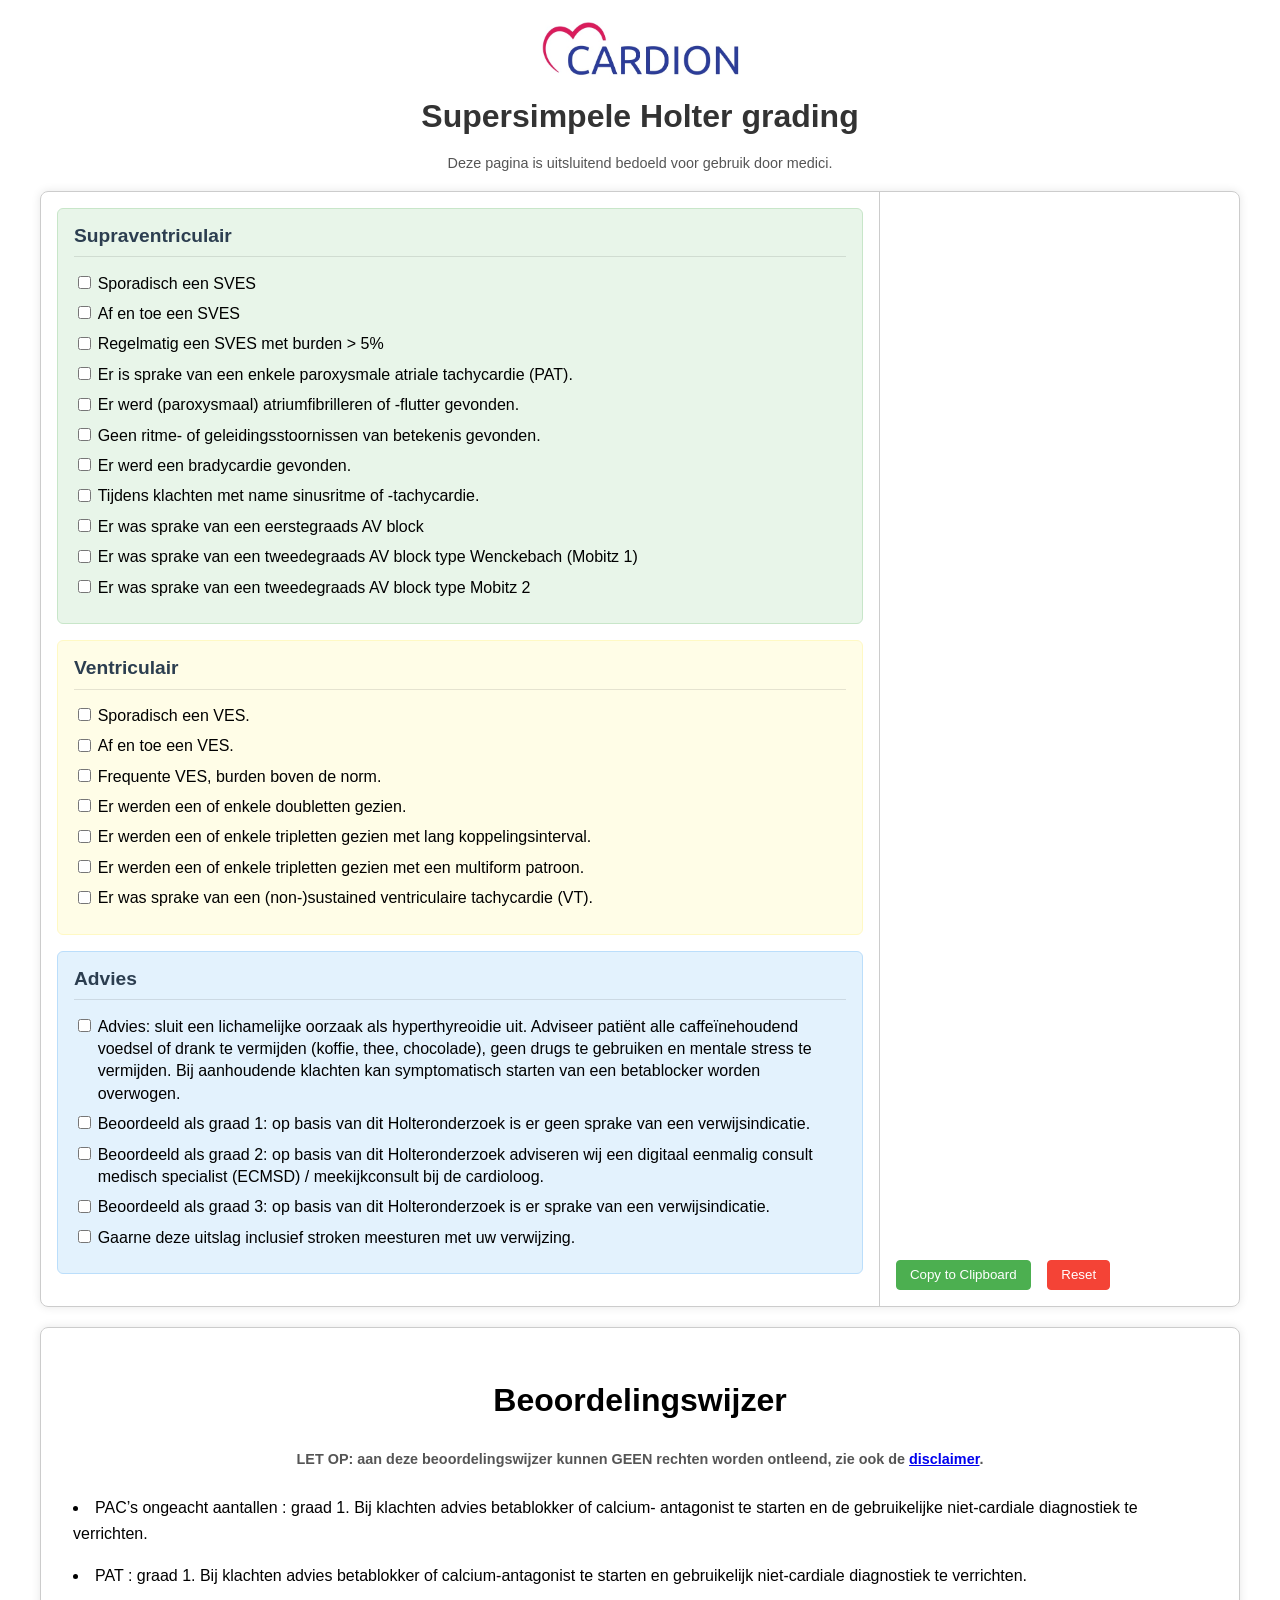
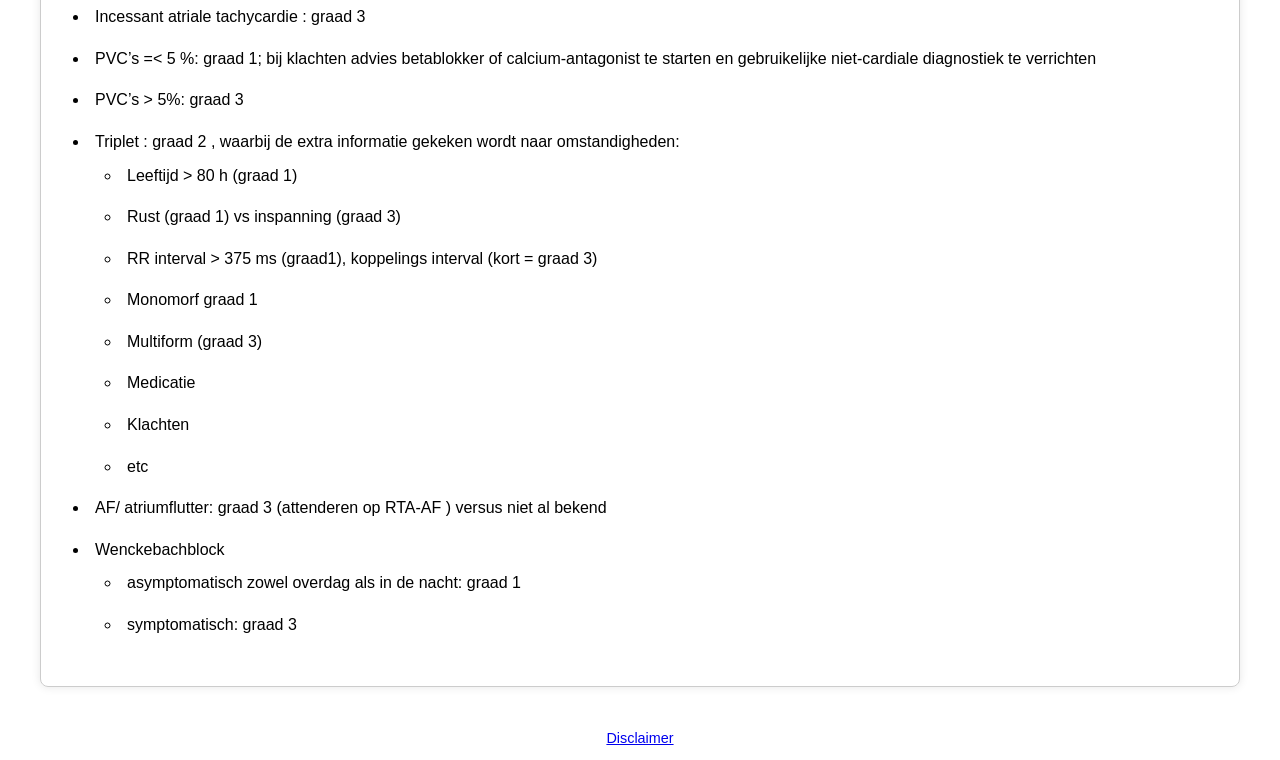
<file: index.html>
<!DOCTYPE html>
<html lang="en">
<head>
    <!-- Google tag (gtag.js) -->
    <script async src="https://www.googletagmanager.com/gtag/js?id=G-8JHYCFNS90"></script>
    <script>
      window.dataLayer = window.dataLayer || [];
      function gtag(){dataLayer.push(arguments);}
      gtag('js', new Date());

      gtag('config', 'G-8JHYCFNS90');
    </script>
    <meta charset="UTF-8">
    <meta name="viewport" content="width=device-width, initial-scale=1.0">
    <title>Supersimpele Holter grading - CARDION</title>
    <link rel="stylesheet" href="style.css">
</head>
<body>
    <img src="CARDION_logo.png" alt="CARDION Logo" class="logo">
    <h1 class="page-title">Supersimpele Holter grading</h1>
    <p class="disclaimer-text">Deze pagina is uitsluitend bedoeld voor gebruik door medici.</p>
    <div class="container content-box">
        <div id="left-pane" class="pane"></div>
        <div id="right-pane" class="pane">
            <textarea id="text-box" rows="20"></textarea>
            <div class="button-container">
                <button id="copy-button">Copy to Clipboard</button>
                <button id="reset-button">Reset</button>
            </div>
        </div>
    </div>
    <div class="guidelines content-box">
        <h1>Beoordelingswijzer</h1>
        <p><strong>LET OP: aan deze beoordelingswijzer kunnen GEEN rechten worden ontleend, zie ook de <a href="disclaimer.html">disclaimer</a>.</strong></p>
        <ul>
            <li>PAC’s ongeacht aantallen : graad 1. Bij klachten advies betablokker of calcium- antagonist te starten en de gebruikelijke niet-cardiale diagnostiek te verrichten.</li>
            <li>PAT : graad 1. Bij klachten advies betablokker of calcium-antagonist te starten en gebruikelijk niet-cardiale diagnostiek te verrichten.</li>
            <li>Incessant atriale tachycardie : graad 3</li>
            <li>PVC’s =&lt; 5 %: graad 1; bij klachten advies betablokker of calcium-antagonist te starten en gebruikelijke niet-cardiale diagnostiek te verrichten</li>
            <li>PVC’s &gt; 5%: graad 3</li>
            <li>Triplet : graad 2 , waarbij de extra informatie gekeken wordt naar omstandigheden:
                <ul>
                    <li>Leeftijd &gt; 80 h (graad 1)</li>
                    <li>Rust (graad 1) vs inspanning (graad 3)</li>
                    <li>RR interval &gt; 375 ms (graad1), koppelings interval (kort = graad 3)</li>
                    <li>Monomorf graad 1</li>
                    <li>Multiform (graad 3)</li>
                    <li>Medicatie</li>
                    <li>Klachten</li>
                    <li>etc</li>
                </ul>
            </li>
            <li>AF/ atriumflutter: graad 3 (attenderen op RTA-AF ) versus niet al bekend</li>
            <li>Wenckebachblock
                <ul>
                    <li>asymptomatisch zowel overdag als in de nacht: graad 1</li>
                    <li>symptomatisch: graad 3</li>
                </ul>
            </li>
        </ul>
    </div>
    <script src="script_new.js"></script>
    <footer>
        <a href="disclaimer.html">Disclaimer</a>
    </footer>
</body>
</html>
</file>
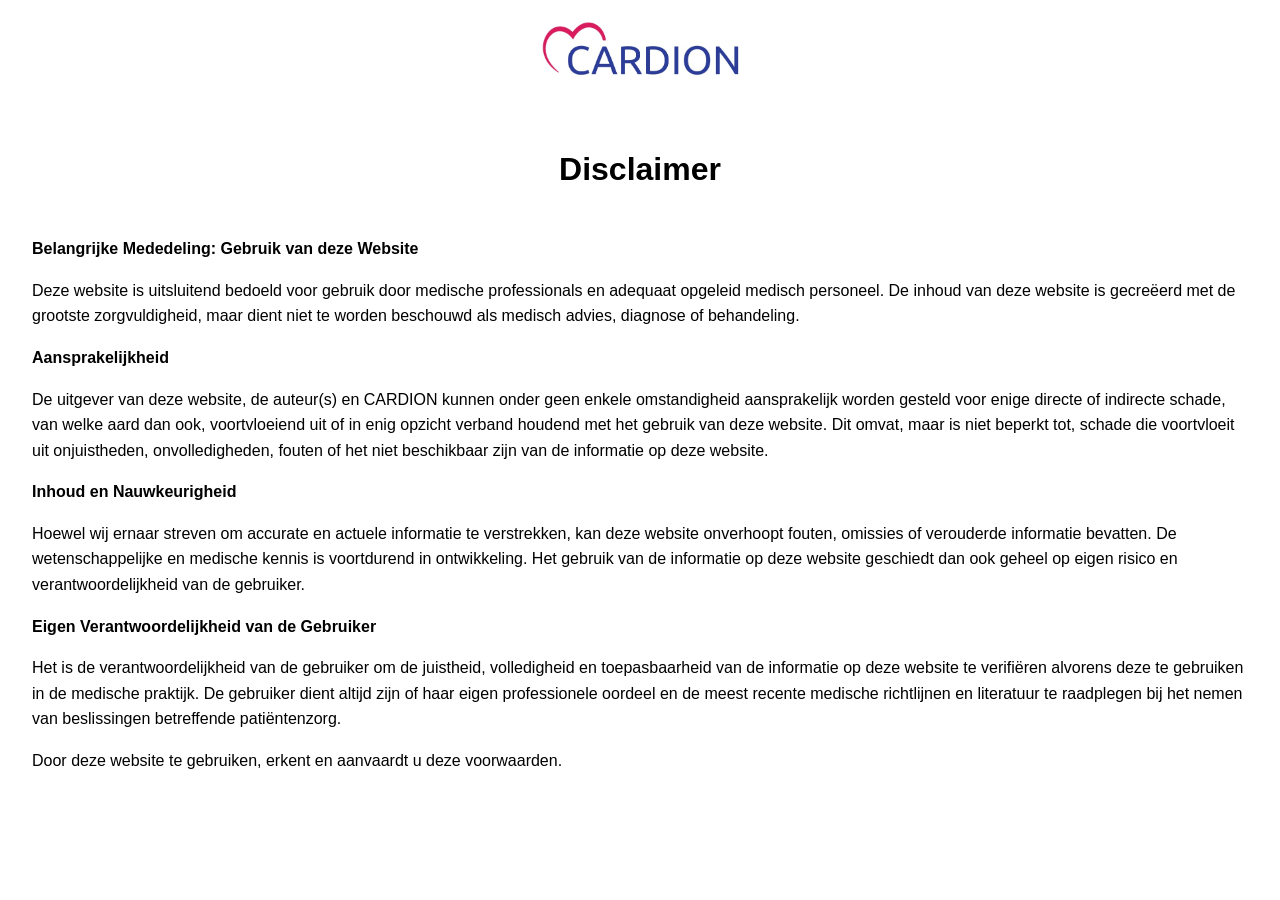
<file: disclaimer.html>
<!DOCTYPE html>
<html lang="en">
<head>
    <!-- Google tag (gtag.js) -->
    <script async src="https://www.googletagmanager.com/gtag/js?id=G-8JHYCFNS90"></script>
    <script>
      window.dataLayer = window.dataLayer || [];
      function gtag(){dataLayer.push(arguments);}
      gtag('js', new Date());

      gtag('config', 'G-8JHYCFNS90');
    </script>
    <meta charset="UTF-8">
    <meta name="viewport" content="width=device-width, initial-scale=1.0">
    <title>Disclaimer - Supersimpele Holter grading - CARDION</title>
    <link rel="stylesheet" href="style.css">
</head>
<body>
    <img src="CARDION_logo.png" alt="CARDION Logo" class="logo">
    <div class="container">
        <div class="disclaimer-content">
            <h1>Disclaimer</h1>
            <p><strong>Belangrijke Mededeling: Gebruik van deze Website</strong></p>
            <p>Deze website is uitsluitend bedoeld voor gebruik door medische professionals en adequaat opgeleid medisch personeel. De inhoud van deze website is gecreëerd met de grootste zorgvuldigheid, maar dient niet te worden beschouwd als medisch advies, diagnose of behandeling.</p>
            <p><strong>Aansprakelijkheid</strong></p>
            <p>De uitgever van deze website, de auteur(s) en CARDION kunnen onder geen enkele omstandigheid aansprakelijk worden gesteld voor enige directe of indirecte schade, van welke aard dan ook, voortvloeiend uit of in enig opzicht verband houdend met het gebruik van deze website. Dit omvat, maar is niet beperkt tot, schade die voortvloeit uit onjuistheden, onvolledigheden, fouten of het niet beschikbaar zijn van de informatie op deze website.</p>
            <p><strong>Inhoud en Nauwkeurigheid</strong></p>
            <p>Hoewel wij ernaar streven om accurate en actuele informatie te verstrekken, kan deze website onverhoopt fouten, omissies of verouderde informatie bevatten. De wetenschappelijke en medische kennis is voortdurend in ontwikkeling. Het gebruik van de informatie op deze website geschiedt dan ook geheel op eigen risico en verantwoordelijkheid van de gebruiker.</p>
            <p><strong>Eigen Verantwoordelijkheid van de Gebruiker</strong></p>
            <p>Het is de verantwoordelijkheid van de gebruiker om de juistheid, volledigheid en toepasbaarheid van de informatie op deze website te verifiëren alvorens deze te gebruiken in de medische praktijk. De gebruiker dient altijd zijn of haar eigen professionele oordeel en de meest recente medische richtlijnen en literatuur te raadplegen bij het nemen van beslissingen betreffende patiëntenzorg.</p>
            <p>Door deze website te gebruiken, erkent en aanvaardt u deze voorwaarden.</p>
        </div>
    </div>
</body>
</html>
</file>
<file: style.css>
.logo {
    display: block;
    margin: 20px auto; /* 20px top/bottom margin, auto for horizontal centering */
    max-width: 200px; /* Adjust as needed */
    height: auto;
}

.page-title {
    text-align: center;
    margin: 10px auto 20px auto; /* Top, right, bottom, left */
    color: #333;
}

.disclaimer-text {
    text-align: center;
    margin: 10px auto;
    max-width: 800px; /* Adjust as needed to match container width or desired text flow */
    font-size: 0.9em;
    color: #555;
}

.disclaimer-content {
    padding: 2em;
}

.disclaimer-content h1 {
    text-align: center;
    margin-bottom: 1.5em;
}

.disclaimer-content p {
    margin-bottom: 1em;
    line-height: 1.6;
}

.guidelines {
    padding: 2em;
}

.guidelines h1 {
    text-align: center;
    margin-bottom: 1em;
}

.guidelines p {
    text-align: center;
    margin-bottom: 2em;
    font-size: 0.9em;
    color: #555;
}

.guidelines ul {
    list-style-position: inside;
    padding-left: 0;
}

.guidelines li {
    margin-bottom: 1em;
    line-height: 1.6;
}

.guidelines ul ul {
    padding-left: 2em;
    margin-top: 0.5em;
}

footer {
    text-align: center;
    margin-top: 2em;
    padding: 1em;
    font-size: 0.9em;
}

body {
    font-family: sans-serif;
    margin: 0;
}

.content-box {
    max-width: 1200px;
    margin: 20px auto;
    border: 1px solid #ccc;
    box-shadow: 0 0 10px rgba(0, 0, 0, 0.1);
    border-radius: 8px;
    box-sizing: border-box;
}

.container {
    display: flex;
    height: auto; /* Changed from 100vh to auto */
}

.pane {
    padding: 1em;
    box-sizing: border-box;
}

#left-pane {
    width: 70%;
    border-right: 1px solid #ccc;
    overflow-y: auto;
    padding: 1em; /* Ensure padding inside the pane */
}

.category-section {
    padding: 1em;
    margin-bottom: 1em;
    border-radius: 6px;
    border: 1px solid transparent; /* Keeps sizing consistent */
}

.category-section h3 {
    margin-top: 0; /* Remove top margin as the section has padding */
    margin-bottom: 0.8em;
    font-size: 1.2em;
    color: #2c3e50;
    border-bottom: 1px solid rgba(0,0,0,0.1);
    padding-bottom: 0.5em;
}

/* Background Color Classes */
.bg-light-green {
    background-color: #e8f5e9; /* Light Green */
    border-color: #c8e6c9;
}

.bg-light-yellow {
    background-color: #fffde7; /* Light Yellow */
    border-color: #fff9c4;
}

.bg-light-blue {
    background-color: #e3f2fd; /* Light Blue */
    border-color: #bbdefb;
}

#right-pane {
    width: 30%;
    display: flex;
    flex-direction: column;
}

#text-box {
    width: 100%;
    flex-grow: 1;
    border: none;
    resize: none;
    padding: 0;
    font-size: 1em;
}

.checkbox-container {
    display: flex;
    align-items: flex-start;
    margin-bottom: 0.5em;
}

.checkbox-container input[type="checkbox"] {
    margin-right: 0.5em;
    margin-top: 0.25em; /* Align checkbox with text line height */
}

label {
    display: block;
    line-height: 1.4;
    cursor: pointer;
}

.button-container {
    display: flex;
    gap: 1em;
    margin-top: 1em;
}

.button-container button {
    padding: 0.5em 1em;
    border: 1px solid #ccc;
    border-radius: 4px;
    cursor: pointer;
    background-color: #f0f0f0;
}

.button-container button:hover {
    background-color: #e0e0e0;
}

#copy-button {
    background-color: #4CAF50; /* Green */
    color: white;
    border: 1px solid #4CAF50;
}

#copy-button:hover {
    background-color: #45a049;
}

#reset-button {
    background-color: #f44336; /* Red */
    color: white;
    border: 1px solid #f44336;
}

#reset-button:hover {
    background-color: #da190b;
}
</file>
